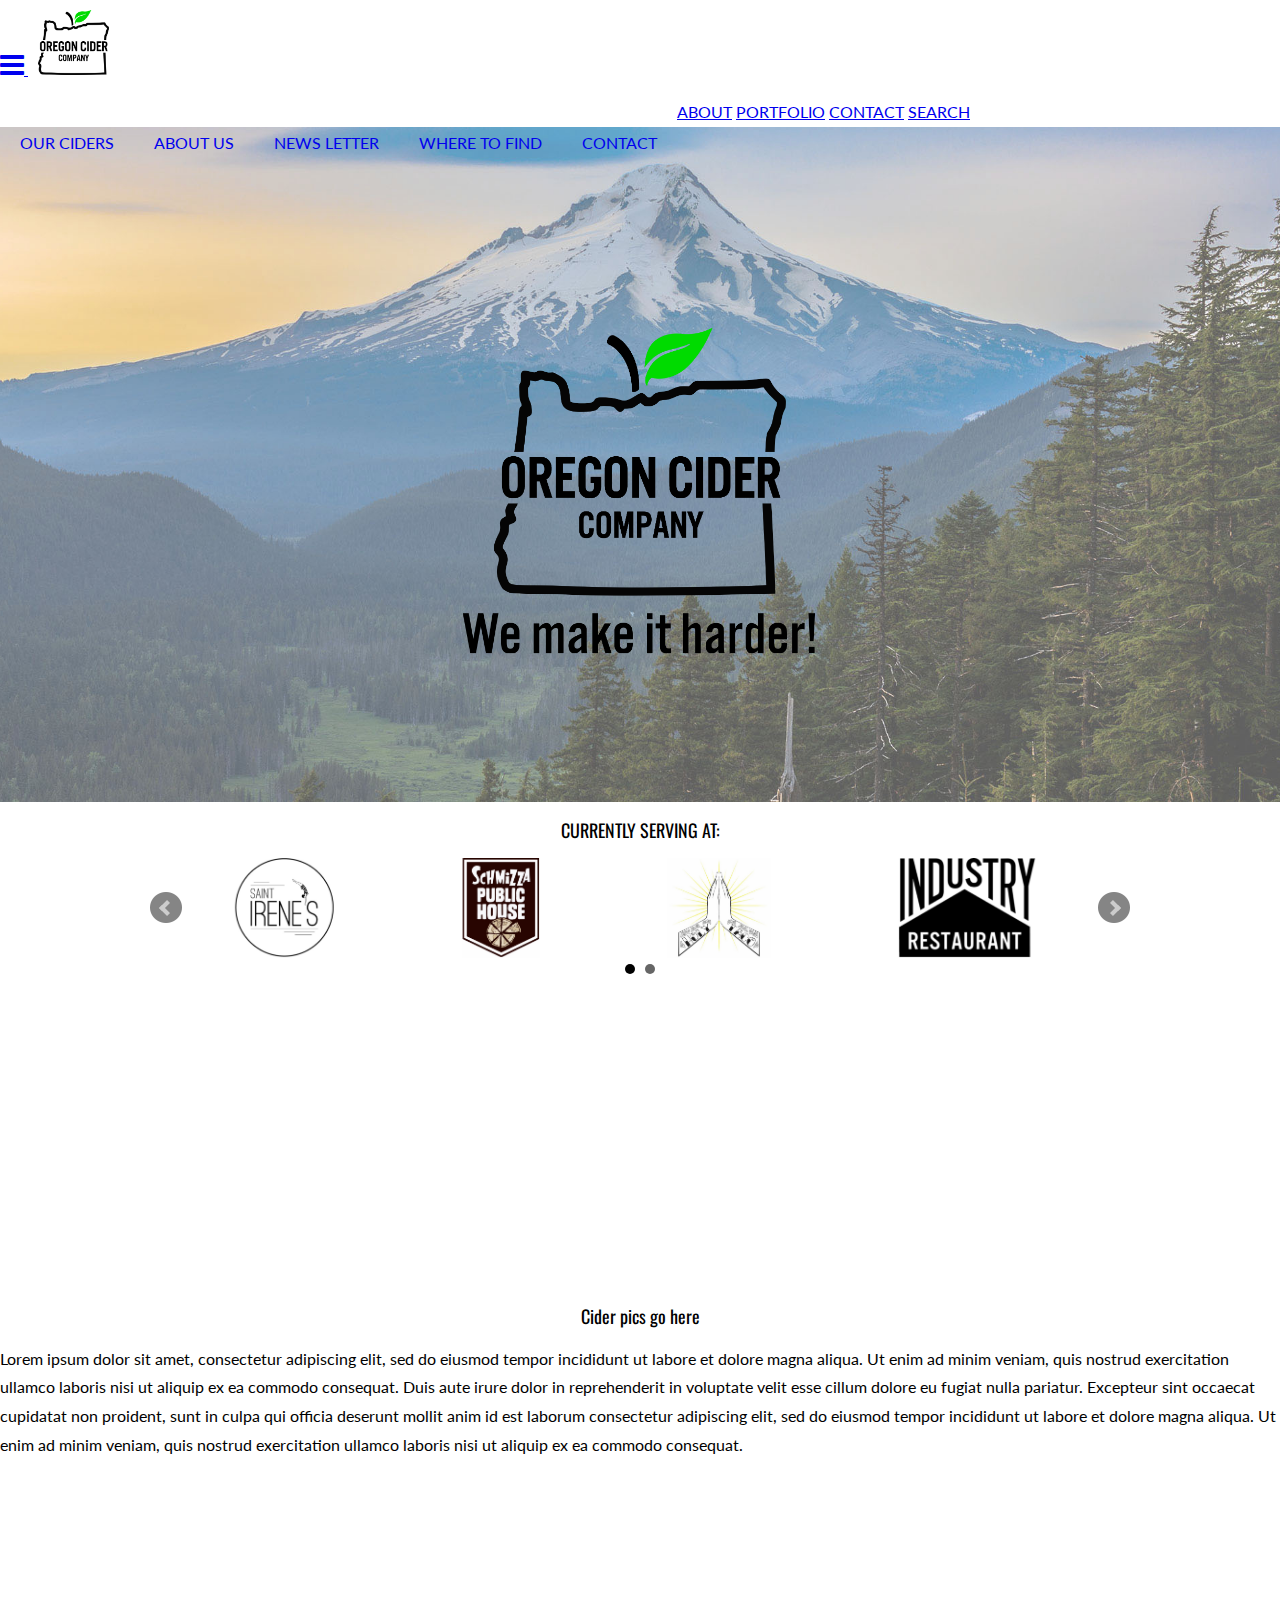
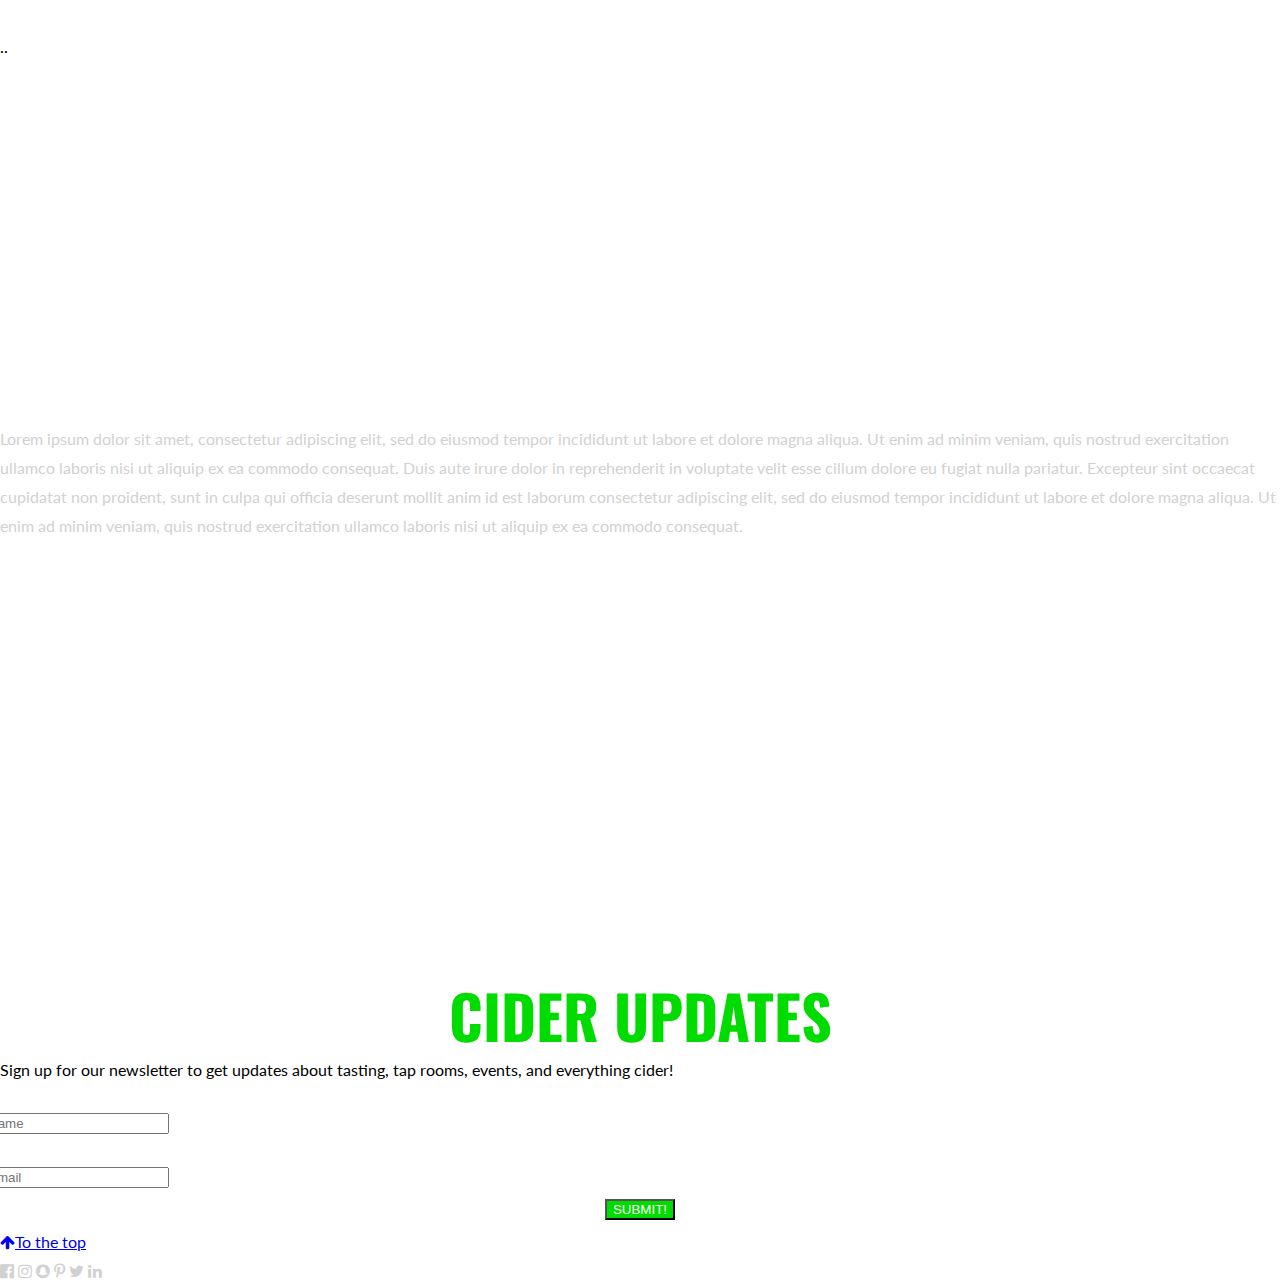
<file: index.html>
<!DOCTYPE html>
<html>
<head>


<title>Oregon Cider Company </title>
<meta charset="UTF-8">
<meta name="viewport" content="width=device-width, initial-scale=1">
<link rel="stylesheet" href="https://www.w3schools.com/lib/w3.css">
<link href="https://fonts.googleapis.com/css?family=Open+Sans:300,400,600,700" rel="stylesheet">
<link href="https://fonts.googleapis.com/css?family=Oswald" rel="stylesheet">
<link rel="stylesheet" href="https://fonts.googleapis.com/css?family=Lato">
<link rel="stylesheet" href="https://cdnjs.cloudflare.com/ajax/libs/font-awesome/4.7.0/css/font-awesome.min.css">
<link rel="stylesheet" href="bxslider/jquery.bxslider.css"/>
<link rel="stylesheet" href="style.css" type="text/css" media="screen">
<script src="https://maxcdn.bootstrapcdn.com/bootstrap/3.3.7/js/bootstrap.min.js"></script>
</head>

<body>
<!-- Navbar (sit on top) -->
<div class="w3-top">
  <div class="w3-bar white" id="myNavbar">
    <a class="w3-bar-item w3-button w3-hover-black w3-hide-medium w3-hide-large w3-opennav w3-right" href="javascript:void(0);" onclick="toggleFunction()" title="Toggle Navigation Menu">
    <i class="fa fa-bars" style="font-size:28px; padding-top:19px; padding-bottom: 19px;"></i>
    </a>
    <a href="index.html" class="logo">
					<img id="myImage" src="images/logosm.png" height="65" alt="home" >
				</a>
    <div class="w3-right navitems" style="color: #000;">
      <a href="#ciders" class="button w3-hide-small">OUR CIDERS</a>
      <a href="#about" class="button w3-hide-small">ABOUT US</a>
      <a href="#news" class="button w3-hide-small">NEWS LETTER</a>
      <a href="wheretofind.html" class="button w3-hide-small">WHERE TO FIND</a>
      <a href="contact.html" class="button w3-hide-small">CONTACT</a>
    </div>
  </div>

  <!-- Navbar on small screens -->
  <div id="navDemo" class="w3-bar-block w3-white w3-hide w3-hide-large w3-hide-medium">
    <a href="#about" class="w3-bar-item w3-button" onclick="toggleFunction()">ABOUT</a>
    <a href="#portfolio" class="w3-bar-item w3-button" onclick="toggleFunction()">PORTFOLIO</a>
    <a href="#contact" class="w3-bar-item w3-button" onclick="toggleFunction()">CONTACT</a>
    <a href="#" class="w3-bar-item w3-button">SEARCH</a>
  </div>
</div>

<!-- First Parallax Image with Logo Text -->
<div class="bgimg-1 w3-display-container" id="home">
  <div class="display-mid" >
    <img src="images/logo.png" height="325" alt="logo">
  </div>
</div>

<!-- Container (Currently Serving at) -->
<div class="w3-content w3-container " id="serving at">
  <h3 class="w3-center">CURRENTLY SERVING AT:</h3></div>

  <ul id="featured">
    <li><img src="images/1.jpg" ></li>
    <li><img src="images/2.jpg" ></li>
  </ul>

  <script src="https://ajax.googleapis.com/ajax/libs/jquery/1.8.2/jquery.min.js"></script>
  <script src="bxslider/jquery.bxslider.min.js"></script>
  <script>
    $(document).ready(function() {
      $('#featured').bxSlider({
        mode: 'fade',
        auto: true,
        slideWidth: 1000
      });
    });
  </script>
  </div>

  <!-- Second Parallax Image with Portfolio Text -->
  <div class="bgimg-2 w3-display-container" id="ciders">
    <div class="w3-display-middle" >
      <h2>OUR CIDERS</h2>
    </div>
  </div>

  <div class="w3-content w3-container w3-padding-64" >
    <h3 class="w3-center">Cider pics go here</h3>

    <p class="dark">Lorem ipsum dolor sit amet, consectetur adipiscing elit, sed do eiusmod tempor incididunt ut labore et dolore magna aliqua. Ut enim ad minim veniam,
      quis nostrud exercitation ullamco laboris nisi ut aliquip ex ea commodo consequat. Duis aute irure dolor in reprehenderit in voluptate velit esse cillum dolore eu fugiat nulla pariatur. Excepteur sint occaecat cupidatat non proident, sunt in culpa
      qui officia deserunt mollit anim id est laborum consectetur adipiscing elit, sed do eiusmod tempor incididunt ut labore et dolore magna aliqua. Ut enim ad minim veniam, quis nostrud exercitation ullamco laboris nisi ut aliquip ex ea commodo consequat.<br><br><br><br><br><br><br>..</p>
</div>


      <!-- Third Parallax Image with Portfolio Text -->
      <div class="bgimg-3 w3-display-container" id="about">
<div class="w3-container  w3-content padding-mid" >
          <h2>ABOUT US</h2>
          <p>
           Lorem ipsum dolor sit amet, consectetur adipiscing elit, sed do eiusmod tempor incididunt ut labore et dolore magna aliqua. Ut enim ad minim veniam,
            quis nostrud exercitation ullamco laboris nisi ut aliquip ex ea commodo consequat. Duis aute irure dolor in reprehenderit in voluptate velit esse cillum dolore eu fugiat nulla pariatur. Excepteur sint occaecat cupidatat non proident, sunt in culpa
            qui officia deserunt mollit anim id est laborum consectetur adipiscing elit, sed do eiusmod tempor incididunt ut labore et dolore magna aliqua. Ut enim ad minim veniam, quis nostrud exercitation ullamco laboris nisi ut aliquip ex ea commodo consequat.</p>
          </div>
      </div>

      <div class="w3-content w3-container w3-padding-64" id="news" >
        <h2 class="green">CIDER UPDATES</h2>

        <p class="w3-center dark" style="margin-bottom: 23px; margin-top:-13px">Sign up for our newsletter to get updates about tasting, tap rooms, events, and everything cider!</p>
        <form action="/action_page.php" target="_blank">
          <div class="w3-row-padding" style="margin:0 -16px 25px -16px">
              <input class="w3-input w3-border" type="text" placeholder="Name" required name="Name">
          </div>
          <div class="w3-row-padding" style="margin:0 -16px 8px -16px">
              <input class="w3-input w3-border" type="text" placeholder="Email" required name="Email">
          </div>

          <div class="w3-row-padding" style="margin:0 -16px 8px -16px">
          <button class="w3-button center green w3-section" type="submit">
            SUBMIT!
          </button></div>
        </form>
    </div>

    <footer class="w3-center w3-black w3-padding-64 w3-opacity w3-hover-opacity-off">
      <a href="#home" class="w3-button"><i class="fa fa-arrow-up w3-margin-right"></i>To the top</a>
      <div class="w3-xlarge w3-section">
        <i class="fa fa-facebook-official w3-hover-text-indigo"></i>
        <i class="fa fa-instagram w3-hover-text-purple"></i>
        <i class="fa fa-snapchat w3-hover-text-yellow"></i>
        <i class="fa fa-pinterest-p w3-hover-text-red"></i>
        <i class="fa fa-twitter w3-hover-text-light-blue"></i>
        <i class="fa fa-linkedin w3-hover-text-indigo"></i>
      </div>
    </footer>


<script>
      // Change style of navbar on scroll
      window.onscroll = function() {myFunction()};
      function myFunction() {
          var navbar = document.getElementById("myNavbar");
          var homelogo = document.getElementById('myImage')
          if (document.body.scrollTop > 100 || document.documentElement.scrollTop > 100) {
              navbar.className = "w3-bar" + " w3-card-2" + " w3-animate-top" + " w3-white";
              homelogo.src='images/logosm.png';
          } else {
              navbar.className = navbar.className.replace(" w3-card-2 w3-animate-top w3-white", "");
              homelogo.src='images/logosmw.png';
          }
      }


      // Used to toggle the menu on small screens when clicking on the menu button
      function toggleFunction() {
      var x = document.getElementById("navDemo");
        if (x.className.indexOf("w3-show") == -1) {
          x.className += " w3-show";
        } else {
          x.className = x.className.replace(" w3-show", "");
        }
      }
</script>


</body>
</html>
</file>
<file: style.css>
html, body, div, span, applet, object, iframe,
h1, h2, h3, h4, h5, h6, p, blockquote, pre,
a, abbr, acronym, address, big, cite, code,
del, dfn, em, img, ins, kbd, q, s, samp,
small, strike, strong, sub, sup, tt, var,
b, u, i, center,
dl, dt, dd, ol, ul, li,
fieldset, form, label, legend,
table, caption, tbody, tfoot, thead, tr, th, td,
article, aside, canvas, details, embed,
figure, figcaption, footer, header, hgroup,
menu, nav, output, ruby, section, summary,
time, mark, audio, video {
  margin: 0;
  padding: 0;
  border: 0;
  font: inherit;
  font-size: 100%;
  vertical-align: baseline;
}

body,h4,h5,h6 {font-family: "Lato", sans-serif;}
body, html {
    height: 100%;
    color: #d2d1d1;
    line-height: 1.8;
}



p.dark {
  color: #000;
}


h1 {
    font-family: 'Oswald', sans-serif;
    font-size: 60x;
    text-align: center;
    height: 100%;
    color: #000;
  }

  h2.green{color: #00db00;}

  h2 {
      font-family: 'Oswald', sans-serif;
      font-size: 35px;
      font-weight: bold;
      text-align: center;
      height: 100%;
      color: #fff;
}

@media (min-width: 800px) {
  h2{
font-size: 60px;}
}


  h3 {
      font-family: 'Oswald', sans-serif;
      font-size: 18px;
      text-align: center;
      height: 100%;
      color: #000;
      padding-top: 12px;
      padding-bottom: 12px;
    }


    button.center {display: block; margin: 0 auto;}
    button.green {background-color: #00db00; color: #fff;}

/* Create a Parallax Effect */
.bgimg-1, .bgimg-2, .bgimg-3, .bgimg-4, .bgimg-5 {
    background-attachment: fixed;
    background-position: center;
    background-repeat: no-repeat;
    background-size: cover;
}

/* First image (Logo. Full height) */
.bgimg-1 {
    background-image: url('images/background.jpg');
    min-height: 75%;
}

/* Second image (Our Ciders) */
.bgimg-2 {
    background-image: url('images/ciderbckgrnd.jpg');
    min-height: 30%;
}

/* Third image (About Us) */
.bgimg-3 {
    background-image: url('images/aboutbckgrnd.jpg');
    min-height: 100%;
}

/* Fourth image (Contact) */
.bgimg-4 {
    background-image: url('images/contact.jpg');
    min-height: 45%;
}

.bgimg-5 {
    background-image: url('images/where.jpg');
    min-height: 45%;
}

.w3-wide {letter-spacing: 10px;}
.w3-hover-opacity {cursor: pointer;}

/* Turn off parallax scrolling for tablets and phones */
@media only screen and (max-device-width: 1024px) {
    .bgimg-1, .bgimg-2, .bgimg-3, .bgimg-4, .bgimg-5 {
        background-attachment: scroll;
    }
}




.logo img {
  margin-top: 10px;
  margin-left: 10px;
}

.navitems a {
  padding:31px 20px;float:left;
  background-color:inherit;
  width:auto;
  border:none;
  outline:none;
  display:block;
}



.button{border:none;display:inline-block;outline:0;padding:6px 16px;vertical-align:middle;overflow:hidden;text-decoration:none!important;background-color:#000;text-align:center;cursor:pointer;white-space:nowrap}

.button:hover{color:#000!important;background-color:#ccc!important}




.display-mid{
    position: absolute;
    top: 55%;
    left: 50%;
    transform: translate(-50%,-50%);
    -ms-transform: translate(-50%,-50%);
}

.padding-mid{padding-top:20%!important;}


/* embed map */
.embed-container { position: relative; padding-bottom: 56.25%; height: 0; overflow: hidden; max-width: 100%; } .embed-container iframe, .embed-container object, .embed-container embed { position: absolute; top: 0; left: 0; width: 100%; height: 100%; }
</file>
